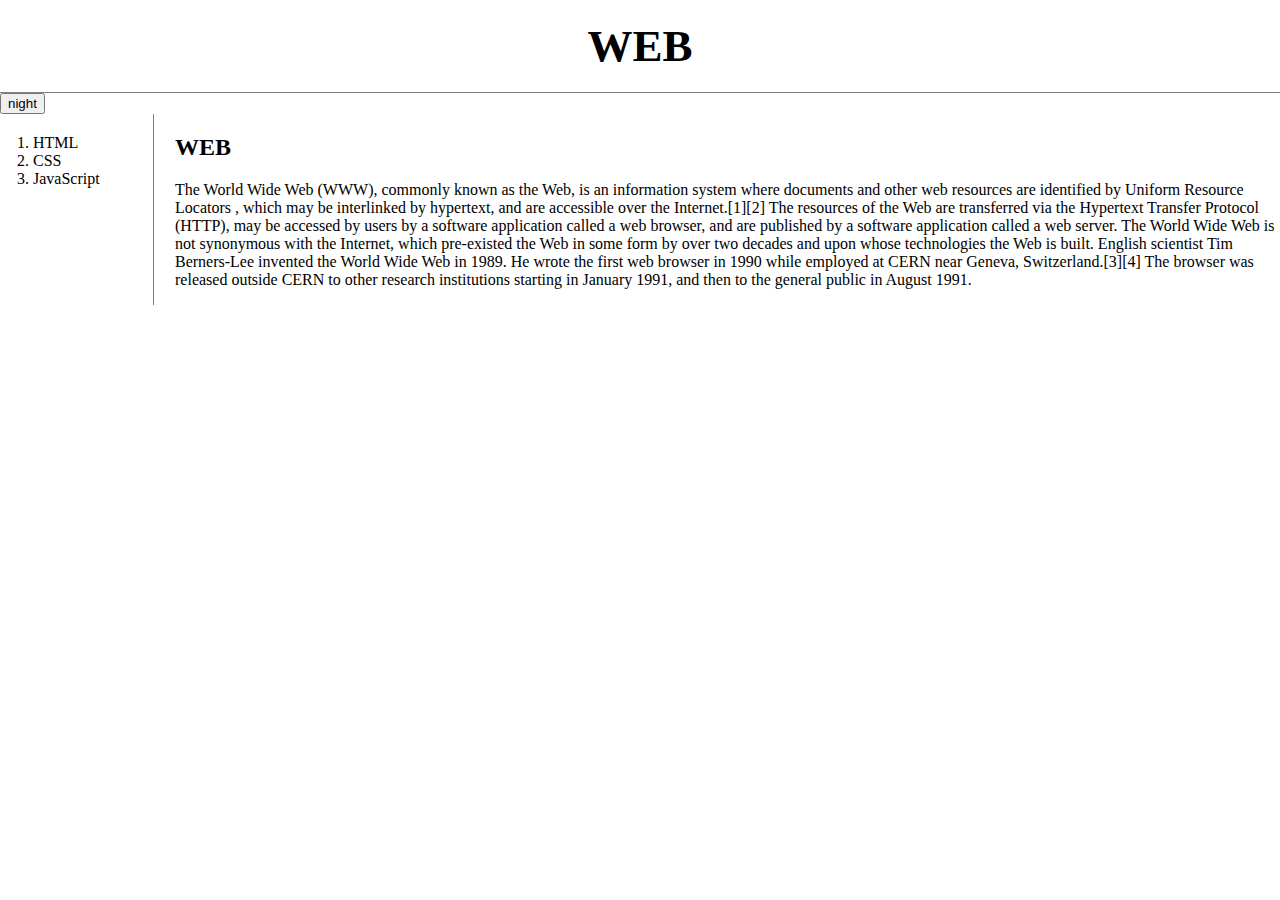
<file: index.html>
<!doctype html>
<html>
<head>
  <title>WEB1 - Welcome</title>
  <meta charset="utf-8">
  <script>
  var Links = {
    setColor:function (color){
      var alist = document.querySelectorAll('a');
      var i = 0;
      while(i < alist.length){
          alist[i].style.color = color;
          i = i + 1;
      }
    }
  }
  var Body = {
    setColor:function (color){
        document.querySelector('body').style.color = color;
    },
    setBackgroundColor:function (color) {
        document.querySelector('body').style.backgroundColor = color;
    }
  }
  function nightDayHandler(self){
      var target = document.querySelector('body');
      if(self.value === 'night') {
        Body.setBackgroundColor('black');
        Body.setColor('white');
        self.value = 'day';

        Links.setColor('powderblue');
      } else {
        Body.setBackgroundColor('white');
        Body.setColor('black');
        self.value = 'night';

        Links.setColor('blue');
      }
    }
  </script>
  <link rel="stylesheet" href="style.css">
</head>
<body>
  <h1><a href="index.html">WEB</a></h1>
  <input id="night_day" type="button" value="night" onclick="
  nightDayHandler(this);
  ">
  <div id="grid">
  <ol>
    <li><a href="1.html">HTML</a></li>
    <li><a href="2.html">CSS</a></li>
    <li><a href="3.html">JavaScript</a></li>
  </ol>
  <div id="article">
  <h2>WEB</h2>
  <p>The World Wide Web (WWW), commonly known as the Web, is an information system
    where documents and other web resources are identified by Uniform Resource Locators
    , which may be interlinked by hypertext, and are
    accessible over the Internet.[1][2] The resources of the Web are transferred via the
    Hypertext Transfer Protocol (HTTP), may be accessed by users by a software application
    called a web browser, and are published by a software application called a web server.
    The World Wide Web is not synonymous with the Internet, which pre-existed the Web in some
    form by over two decades and upon whose technologies the Web is built. English scientist
    Tim Berners-Lee invented the World Wide Web in 1989. He wrote the first web browser in 1990
    while employed at CERN near Geneva, Switzerland.[3][4] The browser was released outside
    CERN to other research institutions starting in January 1991, and then to
    the general public in August 1991.
</p>
</div>
</div>
</body>
</html>
</file>
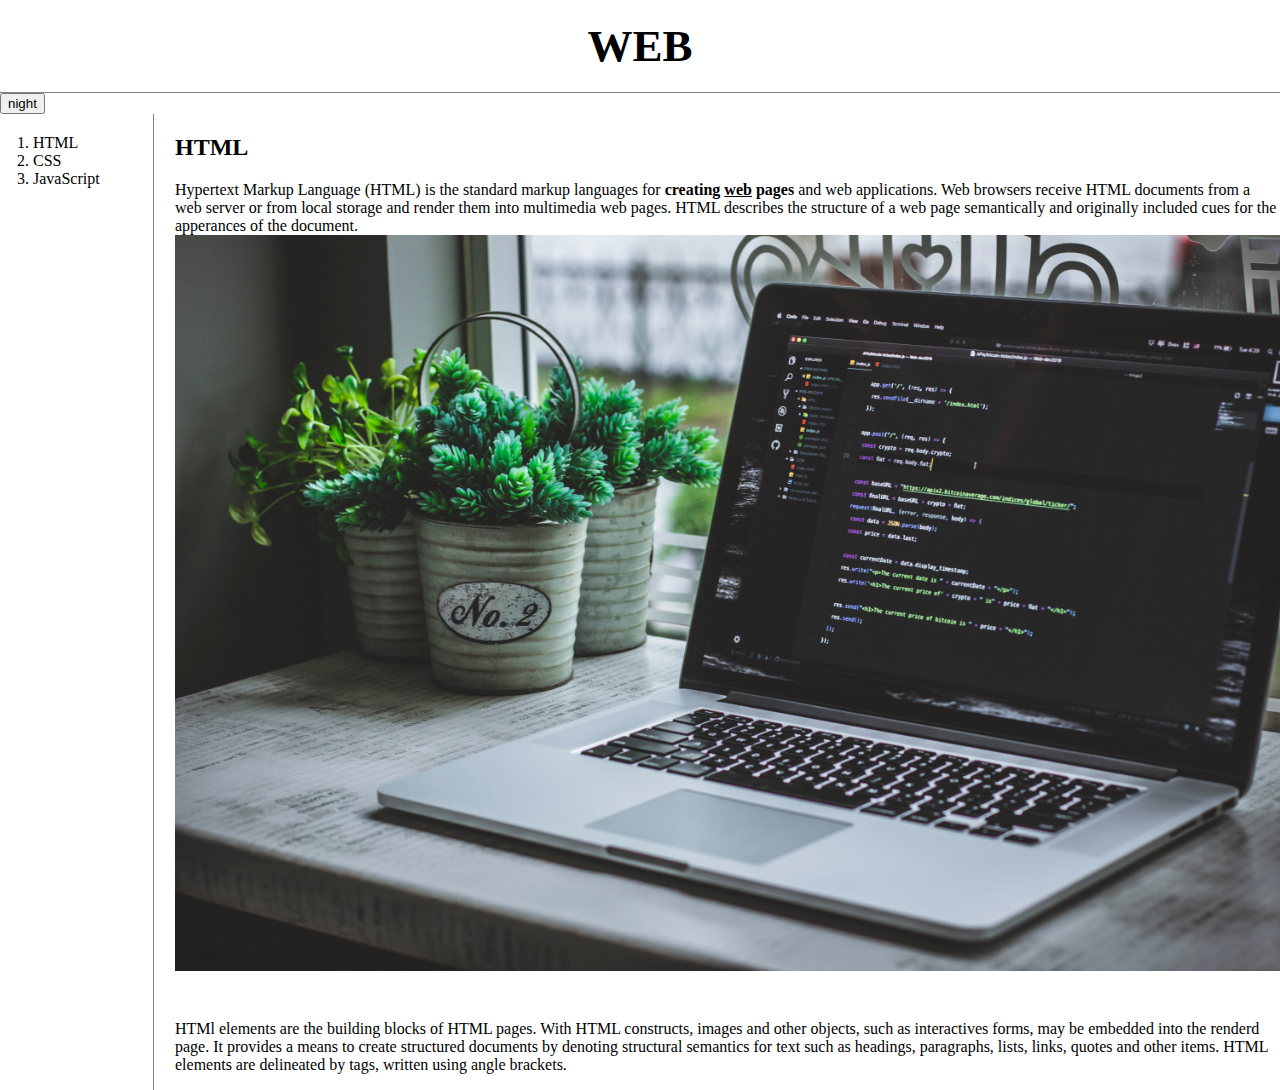
<file: 1.html>
<!doctype html>
<html>
<head>
  <title>WEB1 - HTML</title>
  <meta charset="utf-8">
  <script>
  var Links = {
    setColor:function (color){
      var alist = document.querySelectorAll('a');
      var i = 0;
      while(i < alist.length){
          alist[i].style.color = color;
          i = i + 1;
      }
    }
  }
  var Body = {
    setColor:function (color){
        document.querySelector('body').style.color = color;
    },
    setBackgroundColor:function (color) {
        document.querySelector('body').style.backgroundColor = color;
    }
  }
  function nightDayHandler(self){
      var target = document.querySelector('body');
      if(self.value === 'night') {
        Body.setBackgroundColor('black');
        Body.setColor('white');
        self.value = 'day';

        Links.setColor('powderblue');
      } else {
        Body.setBackgroundColor('white');
        Body.setColor('black');
        self.value = 'night';

        Links.setColor('blue');
      }
    }
  </script>
  <link rel="stylesheet" href="style.css">
</head>
<body>
  <h1><a href="index.html">WEB</a></h1>
  <input id="night_day" type="button" value="night" onclick="
  nightDayHandler(this);
  ">
  <div id="grid">
  <ol>
    <li><a href="1.html">HTML</a></li>
    <li><a href="2.html">CSS</a></li>
    <li><a href="3.html">JavaScript</a></li>
  </ol>
  <div id="article">
  <h2>HTML</h2>
  <p><a href="http://www.w3.org/TR/2011/WD-html5-20110405/" target="_blank" title="html5 specification">
    Hypertext Markup Language (HTML)</a> is the standard markup languages for <strong>
    creating <u>web</u> pages</strong> and web applications. Web browsers receive
    HTML documents from a web server or from local storage and render them into multimedia
    web pages. HTML describes the structure of a web page semantically and originally
    included cues for the apperances of the document.
  <img src="coding.jpg" width="100%">
  </p>
  <p style="margin-top:45px;">HTMl
      elements are the building blocks of HTML pages. With HTML constructs, images and other
      objects, such as interactives forms, may be embedded into the renderd page.
      It provides a means to create structured documents by denoting structural semantics
      for text such as headings, paragraphs, lists, links, quotes and other items.
       HTML elements are delineated by tags, written using angle brackets.
    </p>
  </div>
  </div>
</body>
</html>
</file>
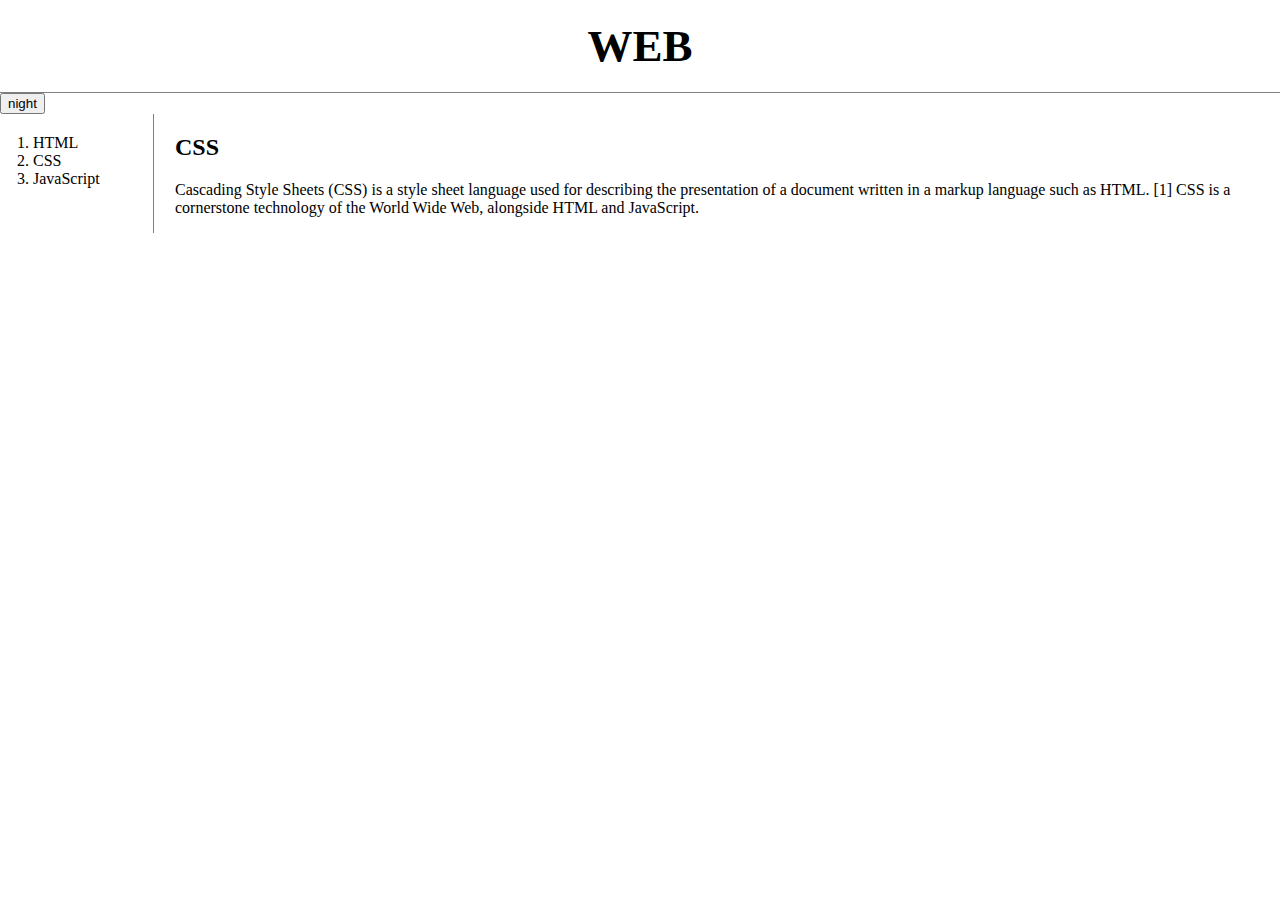
<file: 2.html>
<!doctype html>
<html>
<head>
  <title>WEB1 - CSS</title>
  <meta charset="utf-8">
  <script>
  var Links = {
    setColor:function (color){
      var alist = document.querySelectorAll('a');
      var i = 0;
      while(i < alist.length){
          alist[i].style.color = color;
          i = i + 1;
      }
    }
  }
  var Body = {
    setColor:function (color){
        document.querySelector('body').style.color = color;
    },
    setBackgroundColor:function (color) {
        document.querySelector('body').style.backgroundColor = color;
    }
  }
  function nightDayHandler(self){
      var target = document.querySelector('body');
      if(self.value === 'night') {
        Body.setBackgroundColor('black');
        Body.setColor('white');
        self.value = 'day';

        Links.setColor('powderblue');
      } else {
        Body.setBackgroundColor('white');
        Body.setColor('black');
        self.value = 'night';

        Links.setColor('blue');
      }
    }
  </script>
  <link rel="stylesheet" href="style.css">
</head>
<body>
  <h1><a href="index.html">WEB</a></h1>
  <input id="night_day" type="button" value="night" onclick="
  nightDayHandler(this);
  ">
  <div id="grid">
  <ol>
    <li><a href="1.html">HTML</a></li>
    <li><a href="2.html">CSS</a></li>
    <li><a href="3.html">JavaScript</a></li>
  </ol>
  <div id="article">
      <h2>CSS</h2>
      <p>
        Cascading Style Sheets (CSS) is a style sheet language used for describing the
        presentation of a document written in a markup language such as HTML.
        [1] CSS is a cornerstone technology of the World Wide Web, alongside HTML and JavaScript.
</p>
</body>
</html>
</file>
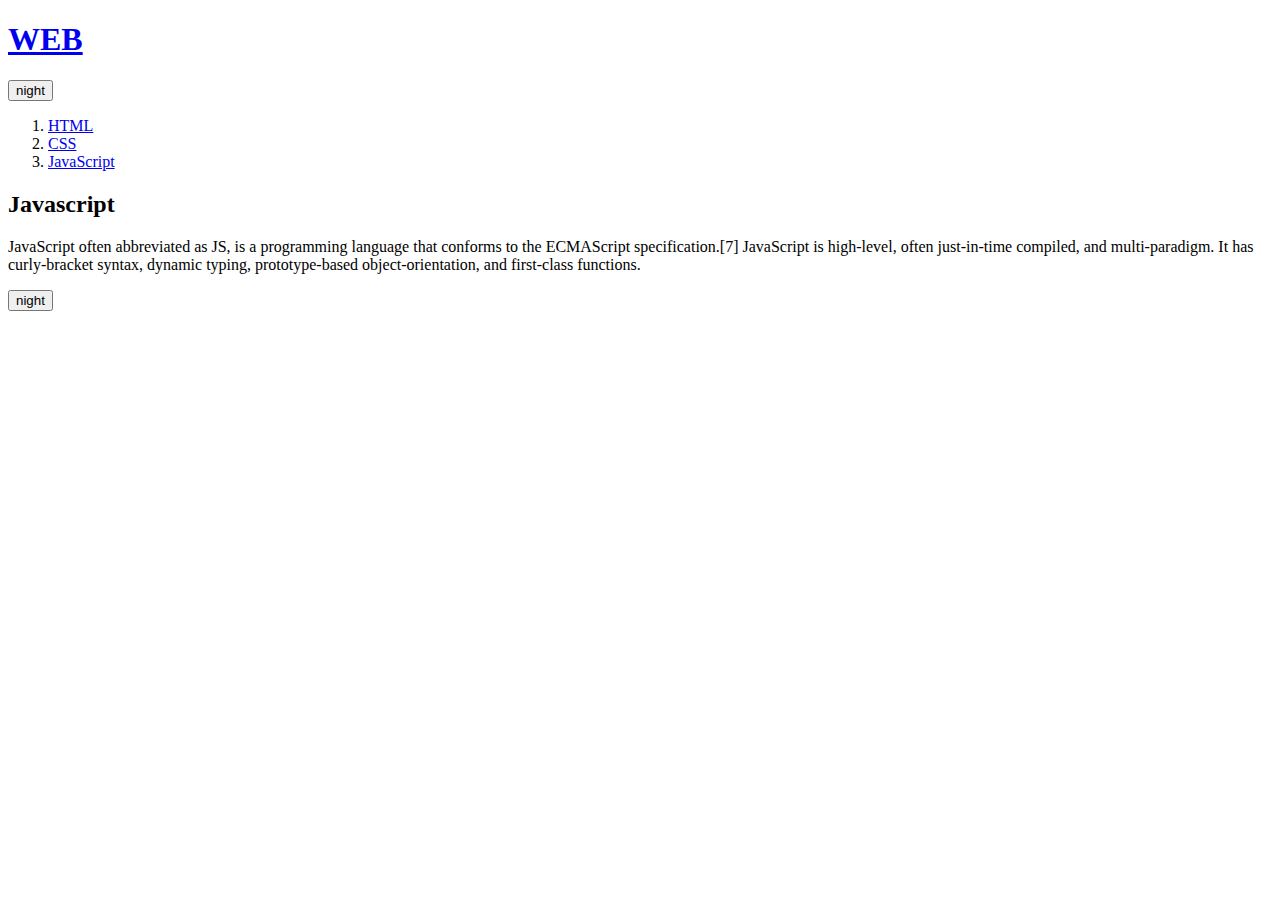
<file: 3.html>
<!doctype html>
<html>
<head>
  <title>WEB1 - JavaScript</title>
  <meta charset="utf-8">
  <script>
  var Links = {
    setColor:function (color){
      var alist = document.querySelectorAll('a');
      var i = 0;
      while(i < alist.length){
          alist[i].style.color = color;
          i = i + 1;
      }
    }
  }
  var Body = {
    setColor:function (color){
        document.querySelector('body').style.color = color;
    },
    setBackgroundColor:function (color) {
        document.querySelector('body').style.backgroundColor = color;
    }
  }
  function nightDayHandler(self){
      var target = document.querySelector('body');
      if(self.value === 'night') {
        Body.setBackgroundColor('black');
        Body.setColor('white');
        self.value = 'day';

        Links.setColor('powderblue');
      } else {
        Body.setBackgroundColor('white');
        Body.setColor('black');
        self.value = 'night';

        Links.setColor('blue');
      }
    }
  </script>
</head>
<body>
  <h1><a href="index.html">WEB</a></h1>
  <input id="night_day" type="button" value="night" onclick="
  nightDayHandler(this);
  ">
  <ol>
    <li><a href="1.html">HTML</a></li>
    <li><a href="2.html">CSS</a></li>
    <li><a href="3.html">JavaScript</a></li>
  </ol>
  <h2>Javascript</h2>
  <p>
    JavaScript often abbreviated as JS, is a programming
    language that conforms to the ECMAScript specification.[7] JavaScript is high-level,
    often just-in-time compiled, and multi-paradigm. It has curly-bracket syntax, dynamic typing,
    prototype-based object-orientation, and first-class functions.
</p>
<input type="button" value="night" onclick="
  if(this.value === 'night') {
    document.querySelector('body').style.backgroundColor = 'black';
    document.querySelector('body').style.color = 'white';
    this.value = 'day';
  }  else {
    document.querySelector('body').style.backgroundColor = 'white';
    document.querySelector('body').style.color = 'black';
    this.value = 'night';
  }
">
</body>
</html>
</file>
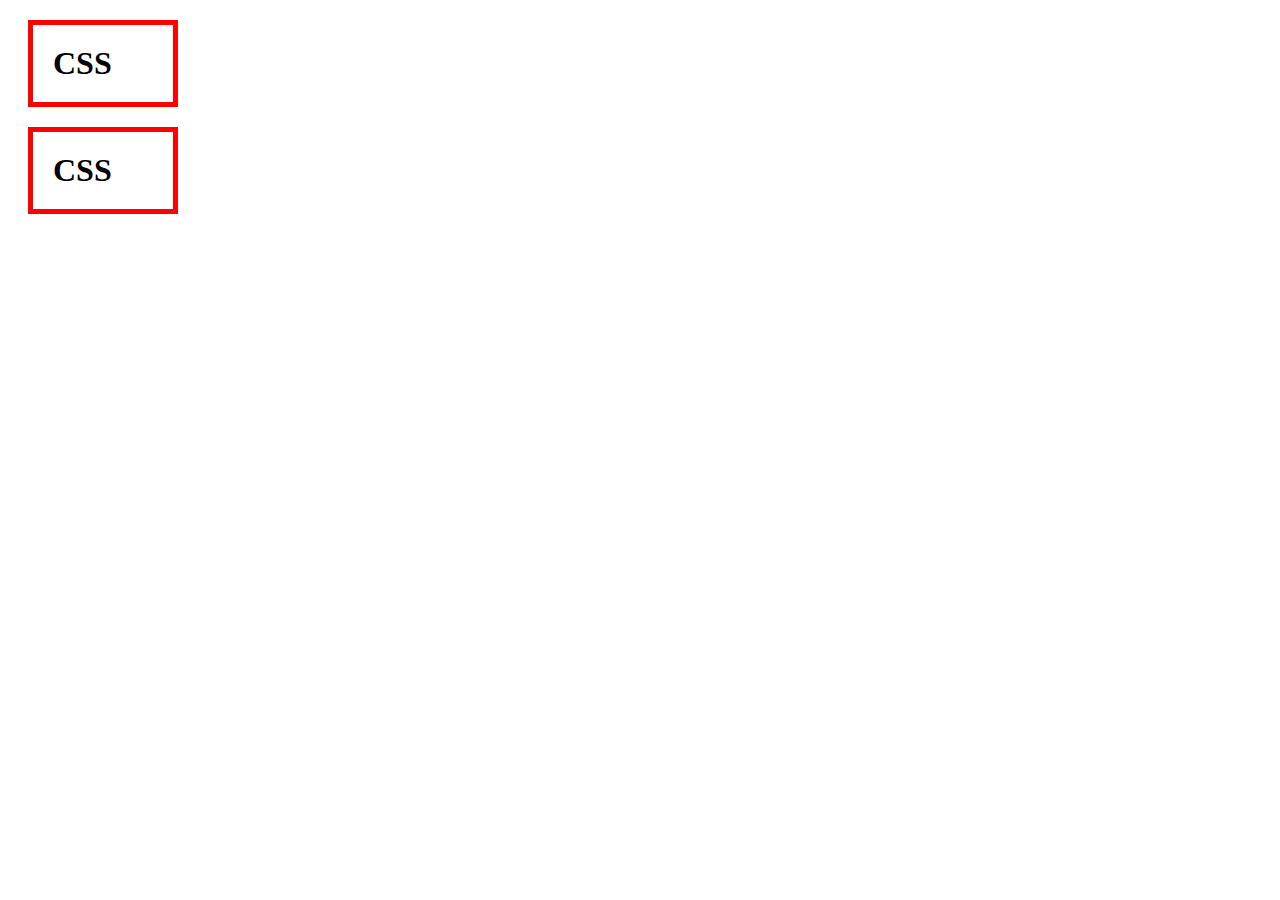
<file: box.html>
<!DOCTYPE html>
<html>
 <head>
  <meta charset="utf-8">
  <title></title>
  <style>
    h1{
      border:5px solid red;
      padding:20px;
      margin:20px;
      display:block;
      width:100px;
    }
  </style>
 </head>
<body>
  <h1>CSS</h1>
  <h1>CSS</h1>
</body>
</html>
</file>
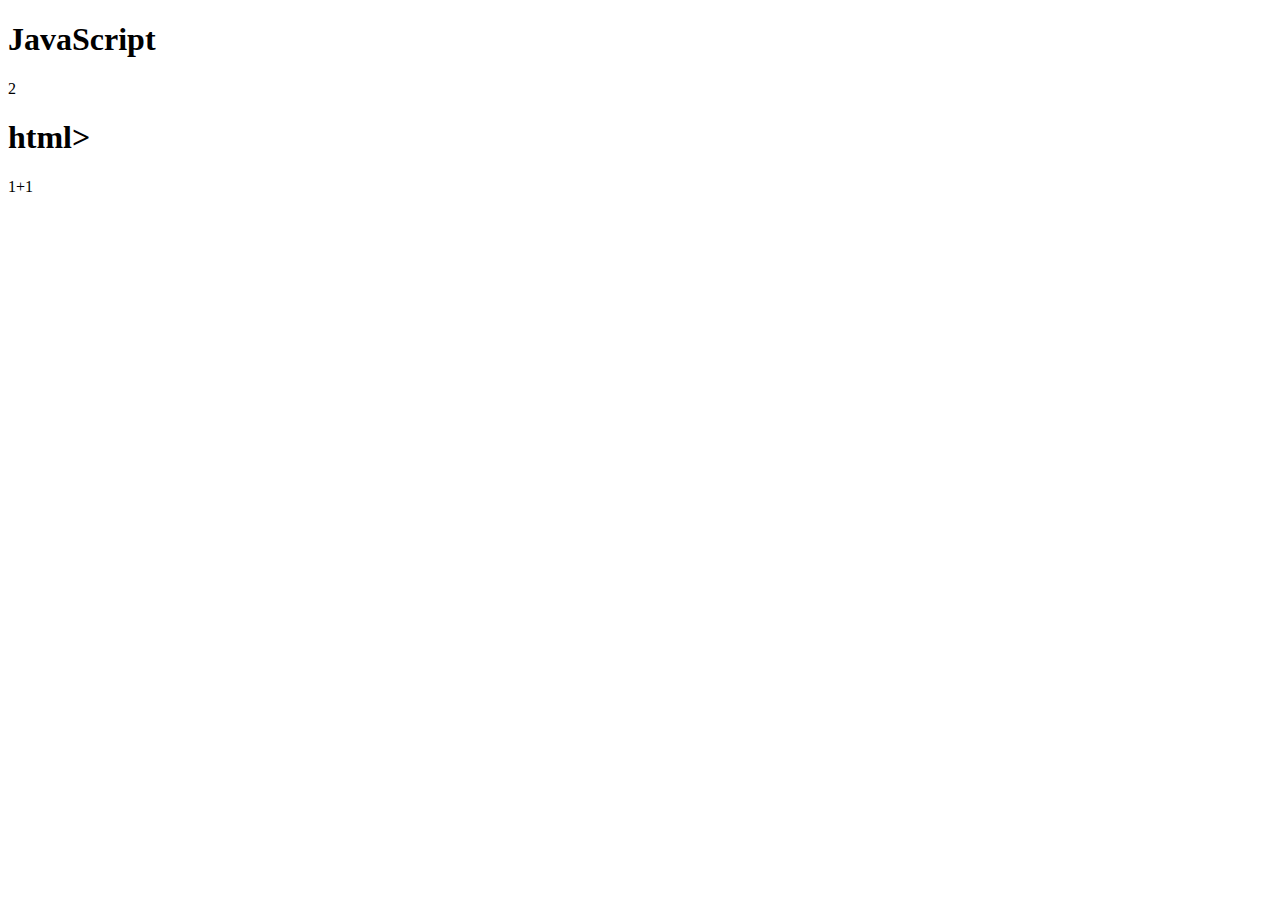
<file: ex1.html>
<!DOCTYPE html>
<html>
  <head>
    <meta charset="utf-8">
    <title></title>
  </head>
  <body>
    <h1>JavaScript</h1>
    <script>
      document.write(1+1);
    </script>
    <h1>html></h1>
    1+1
  </body>
</html>
</file>
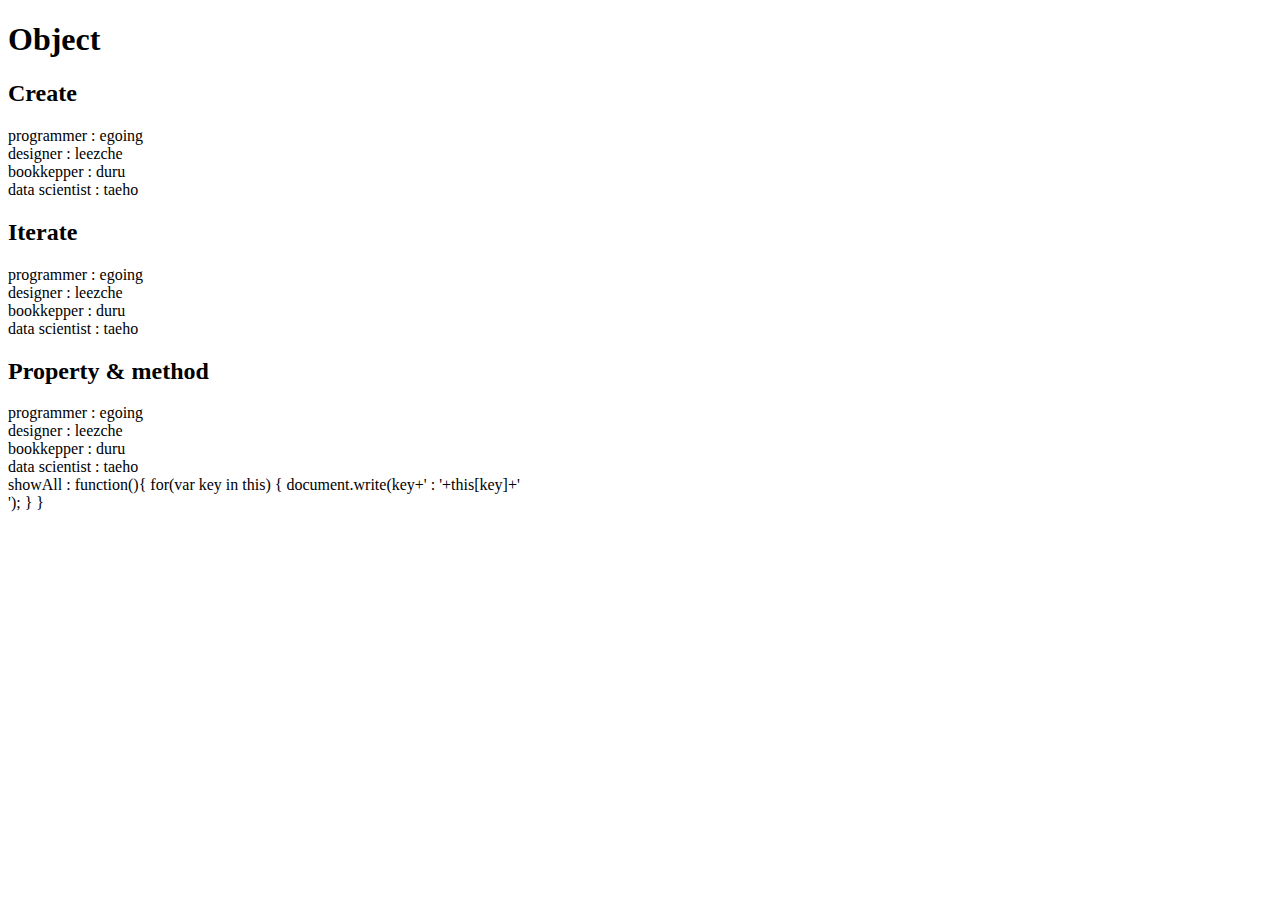
<file: ex10.html>
<!DOCTYPE html>
<html>
  <head>
    <meta charset="utf-8">
    <title></title>
    <!--객체 : 이름이 있는 정리정돈 상자-->
    <!--객체와 반복문-->
  </head>
  <body>
    <h1>Object</h1>
    <h2>Create</h2>
    <script>
      var coworkers = {
        "programmer":"egoing",
        "designer" : "leezche"
      };
      document.write("programmer : "+coworkers.programmer+"<br>");
      document.write("designer : "+coworkers.designer+"<br>");
      coworkers.bookkepper = "duru";
      document.write("bookkepper : "+coworkers.bookkepper+"<br>");
      coworkers["data scientist"] = "taeho";
      document.write("data scientist : "+coworkers["data scientist"]+"<br>");
    </script>
    <h2>Iterate</h2>
    <script>
      for(var key in coworkers) {
        document.write(key+' : '+coworkers[key]+'<br>');
      }
    </script>
    <!--객체프로퍼티와 메소드-->
    <h2>Property & method</h2>
    <script>
      //coworkers.showAll = function(){}
      //var showAll = function(){}
      //function showAll() {}
      //3가지 다 같은 함수
      coworkers.showAll = function(){
        for(var key in this) {
          document.write(key+' : '+this[key]+'<br>');
        }
      }
      coworkers.showAll();
    </script>
  </body>
</html>
</file>
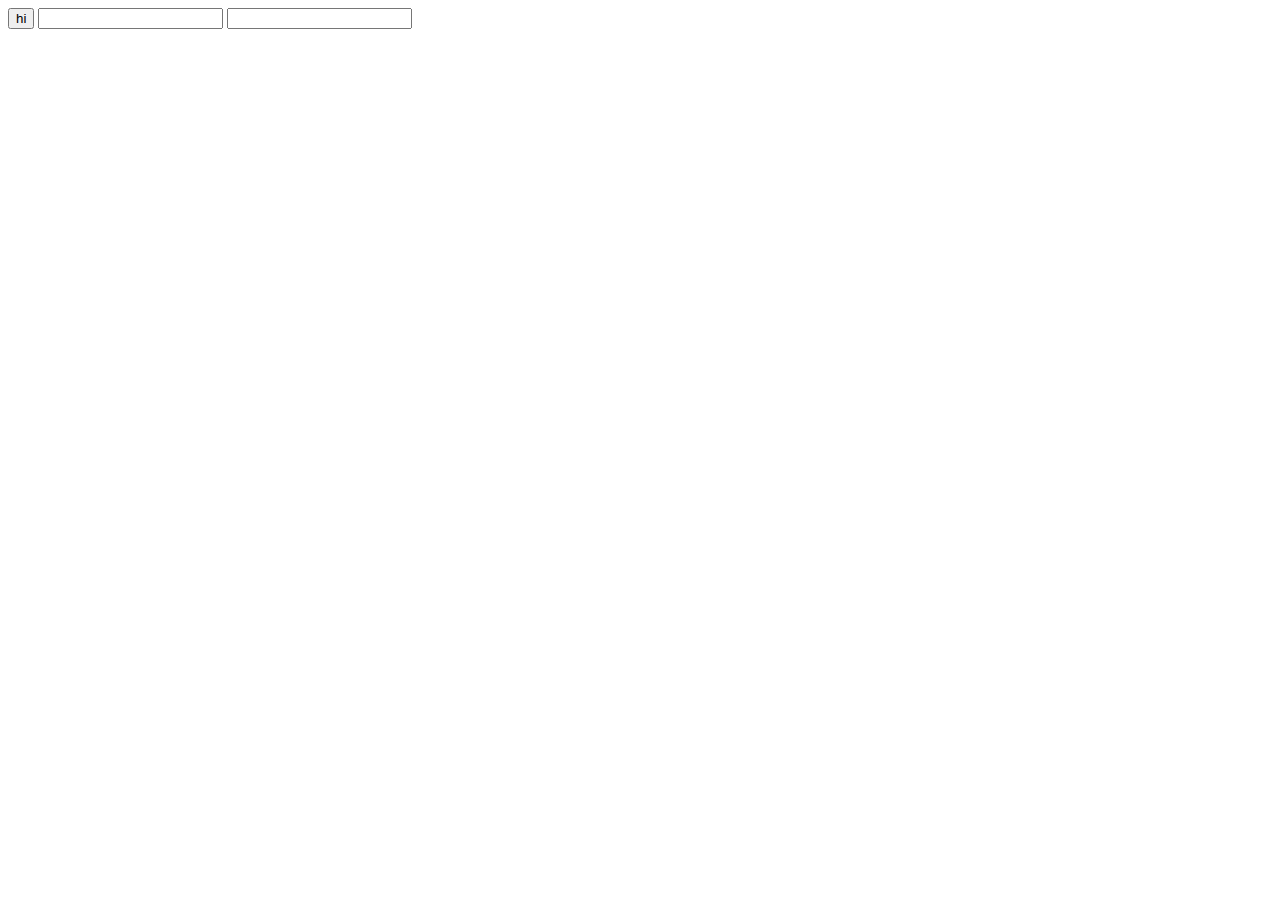
<file: ex2.html>
<!DOCTYPE html>
<html>
  <head>
    <meta charset="utf-8">
    <title></title>
  </head>
  <body>
    <input type="button" value="hi" onclick="alert('hi')">
    <input type="text" onchange="alert('change')">
    <input type="text" onkeydown="alert('keydown!')">
  </body>
</html>
</file>
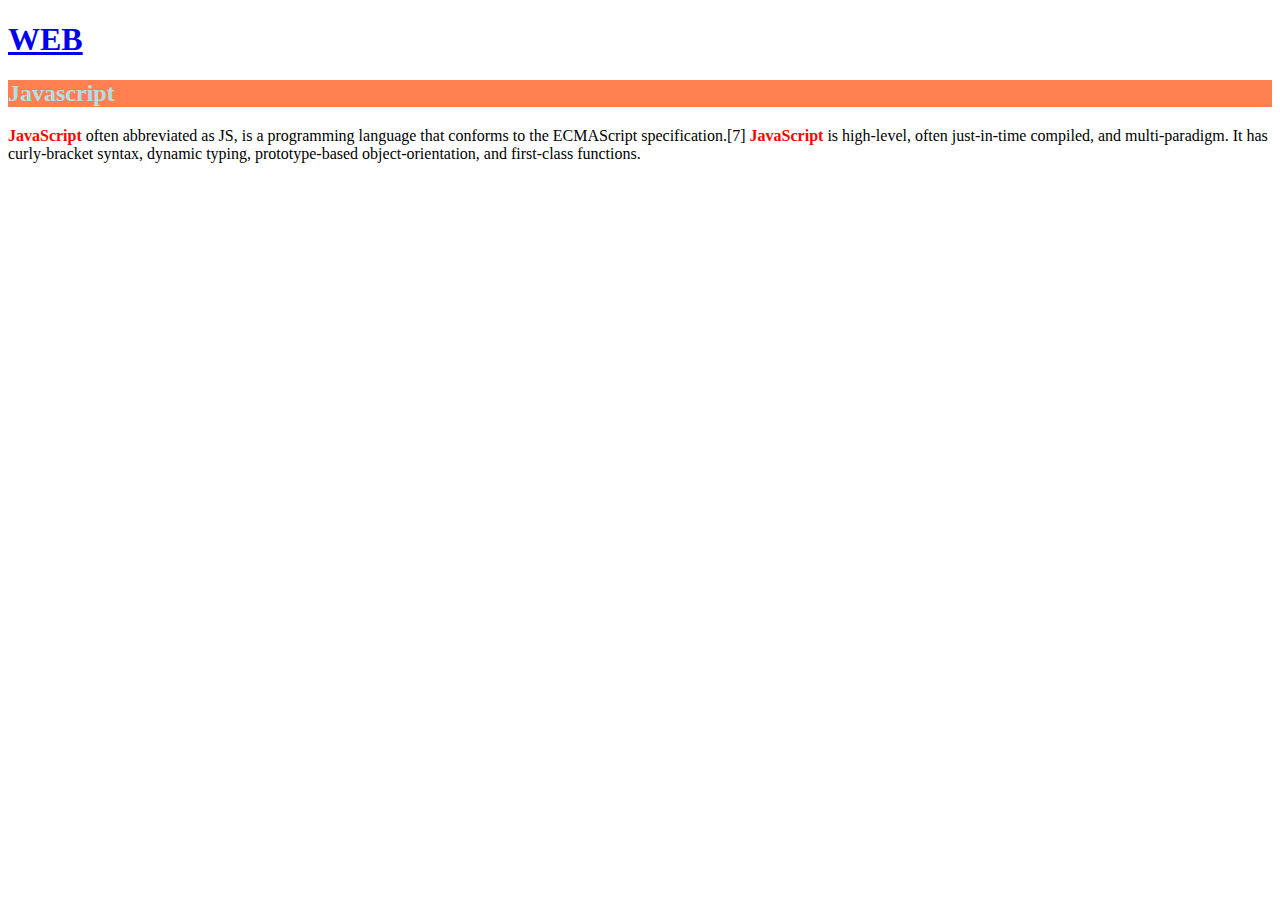
<file: ex3.html>
<!doctype html>
<html>
<head>
  <style>
    .js{
    font-weight: bold;
    color:red;
    }
  </style>
</head>
  <title>WEB1 - JavaScript</title>
  <meta charset="utf-8">
<body>
  <h1><a href="index.html">WEB</a></h1>
  <h2 style="background-color: coral; color:powderblue">Javascript</h2>
  <p>
    <span class="js">JavaScript</span> often abbreviated as JS, is a programming
    language that conforms to the ECMAScript specification.[7] <span class="js">JavaScript</span> is high-level,
    often just-in-time compiled, and multi-paradigm. It has curly-bracket syntax, dynamic typing,
    prototype-based object-orientation, and first-class functions.
</p>
</body>
</html>
</file>
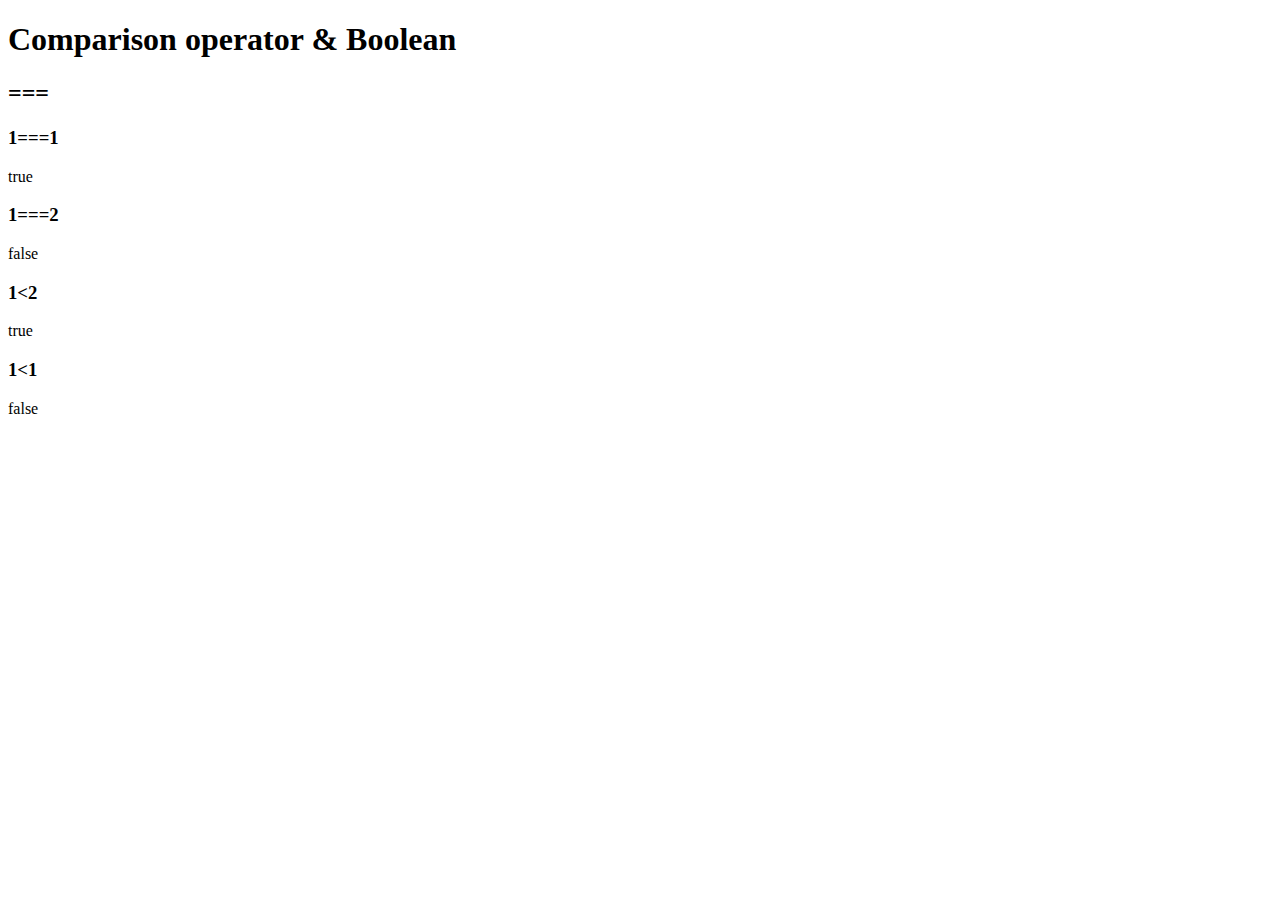
<file: ex4.html>
<!DOCTYPE html>
<html>
  <head>
    <meta charset="utf-8">
    <title></title>
  </head>
  <!-- 비교 연산자와 Boolean(True 와 False로 이루어진 것) -->
  <body>
    <h1>Comparison operator & Boolean</h1>
    <h2>===</h2>
    <h3>1===1</h3>
    <script>
      document.write(1===1);
    </script>

    <h3>1===2</h3>
    <script>
      document.write(1===2);
    </script>

    <h3>1&lt;2</h3>
    <script>
      document.write(1<2);
    </script>

    <h3>1&lt;1</h3>
    <script>
      document.write(1<1);
    </script>
  </body>
</html>
</file>
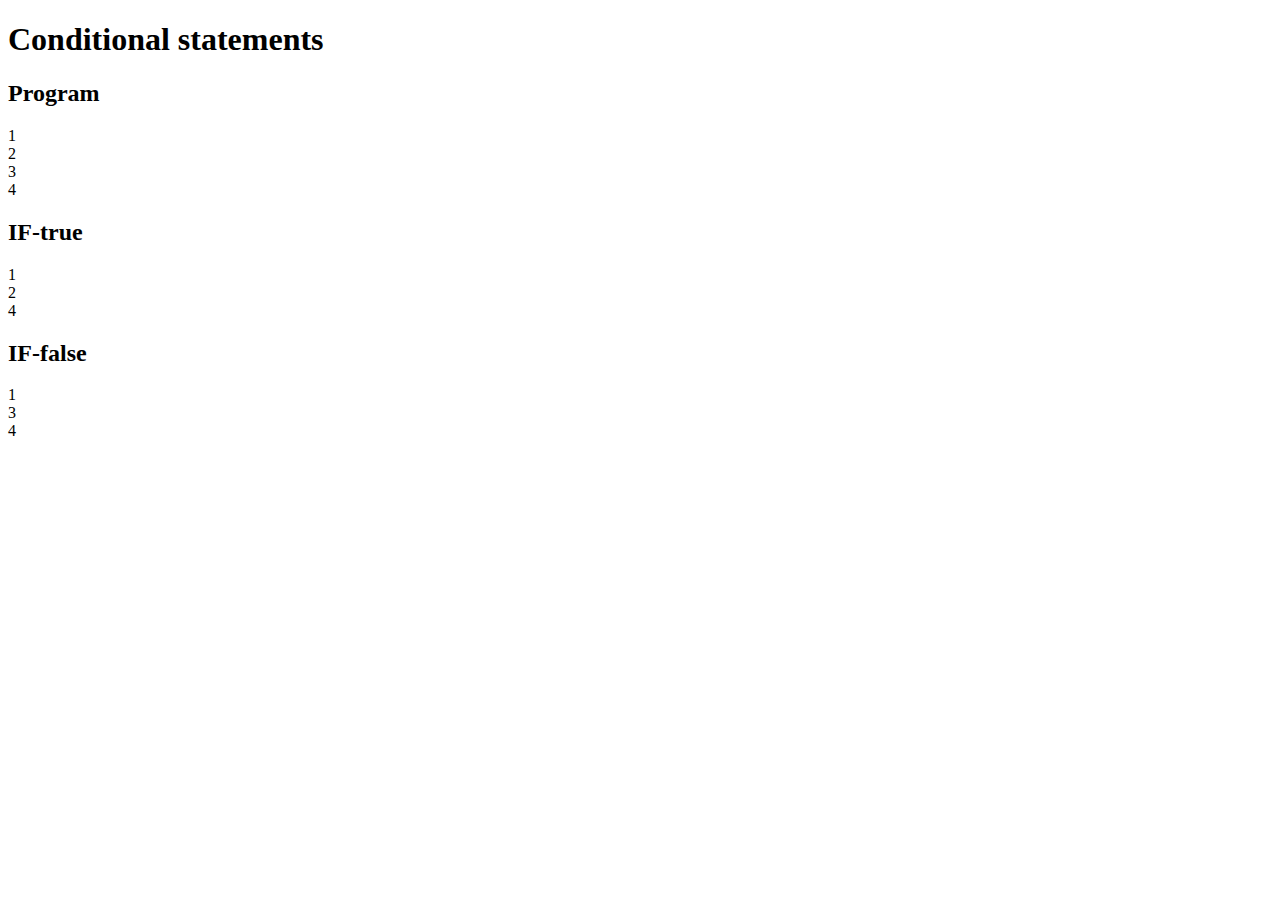
<file: ex5.html>
<!DOCTYPE html>
<html>
  <head>
    <meta charset="utf-8">
    <title></title>
  </head>
  <!-- 조건문 -->
  <body>
    <h1>Conditional statements</h1>
    <h2>Program</h2>
    <script>
      document.write("1<br>");
      document.write("2<br>");
      document.write("3<br>");
      document.write("4<br>");
    </script>
    <h2>IF-true</h2>
    <script>
      document.write("1<br>");
      if(true){
        document.write("2<br>");
      } else {
          document.write("3<br>");
      }
      document.write("4<br>");
    </script>

    <h2>IF-false</h2>
    <script>
      document.write("1<br>");
      if(false){
        document.write("2<br>");
      } else {
          document.write("3<br>");
      }
      document.write("4<br>");
    </script>
  </body>
</html>
</file>
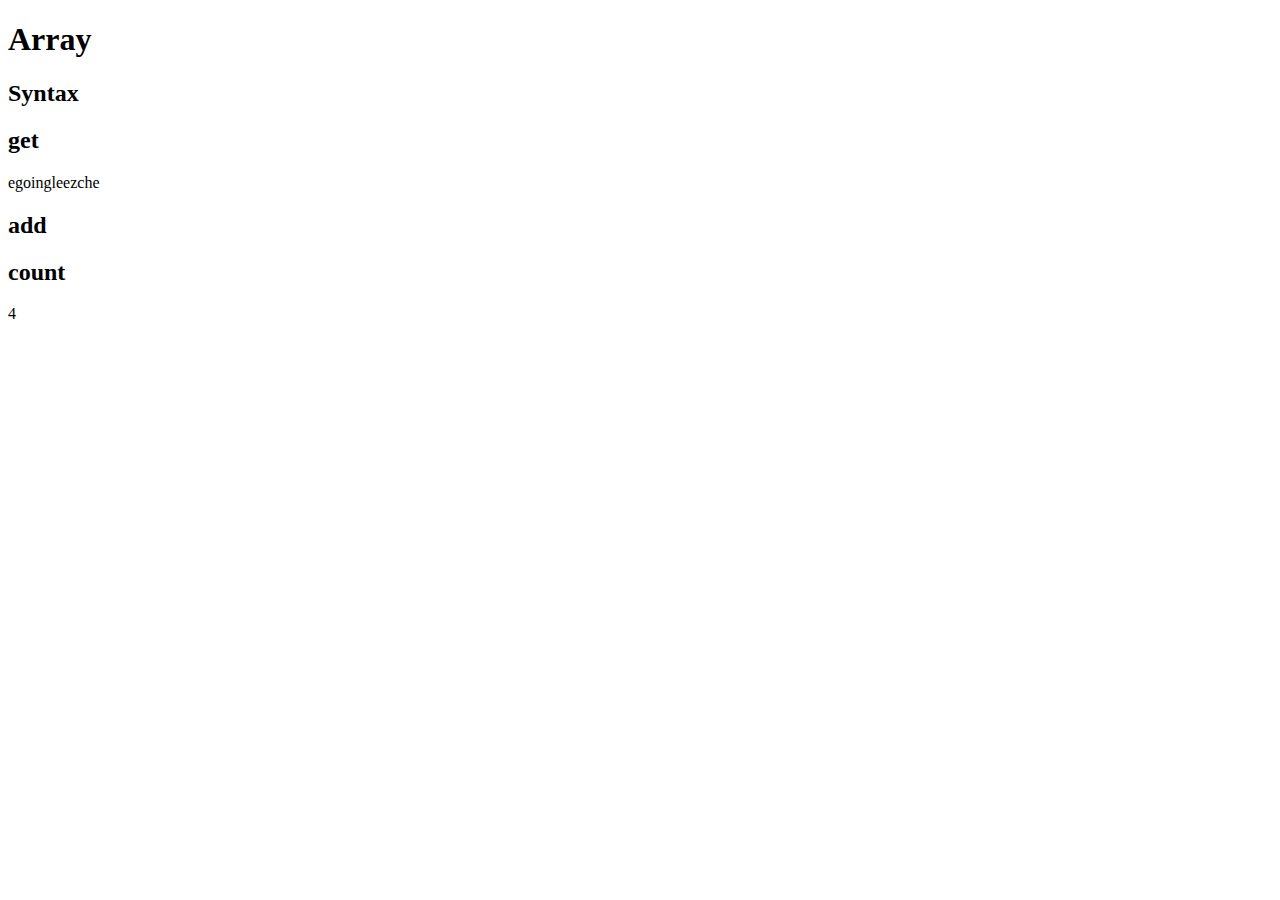
<file: ex6.html>
<!DOCTYPE html>
<html>
  <head>
    <meta charset="utf-8">
    <title></title>
  </head>
  <!-- 배열(Array) 문법(syntax) -->
  <body>
    <h1>Array</h1>
    <h2>Syntax</h2>
    <script>
      var coworkers = ["egoing", "leezche"];
    </script>

    <h2>get</h2>
    <script>
      document.write(coworkers[0]);
      document.write(coworkers[1]);
    </script>

    <h2>add</h2>
    <script>
      coworkers.push('Minseo');
      coworkers.push('Dongmin');
    </script>

    <h2>count</h2>
    <script>
      document.write(coworkers.length);
    </script>
  </body>
</html>
</file>
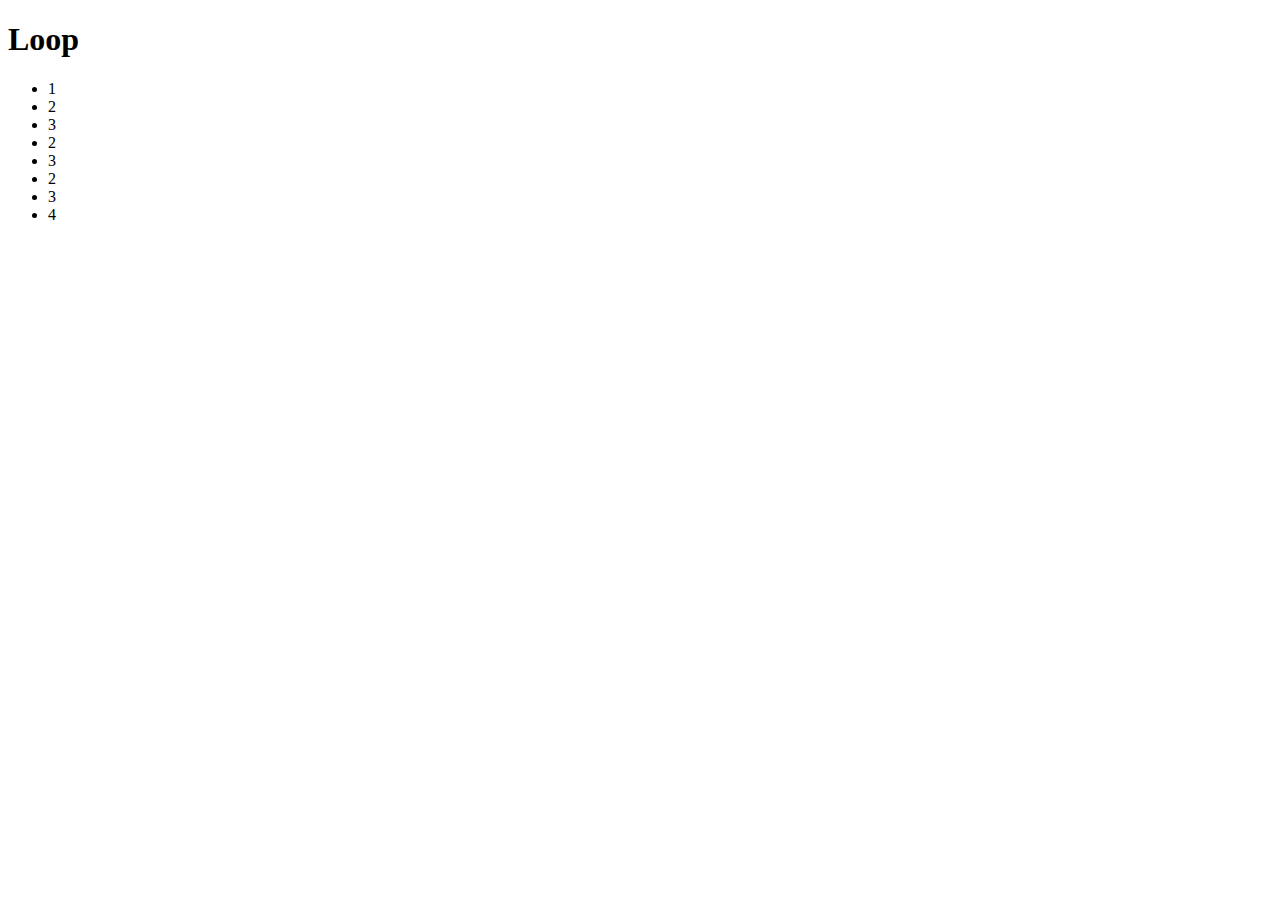
<file: ex7.html>
<!DOCTYPE html>
<html>
  <head>
    <meta charset="utf-8">
    <title></title>
    <!-- 반복문(Loop) -->
  </head>
  <body>
    <h1>Loop</h1>
    <ul>
      <script>
        document.write('<li>1</li>');
        var i = 0;
        while(i < 3){
        document.write('<li>2</li>');
        document.write('<li>3</li>');
        i = i + 1;
      }
        document.write('<li>4</li>');
      </script>
    </ul>
  </body>
</html>
</file>
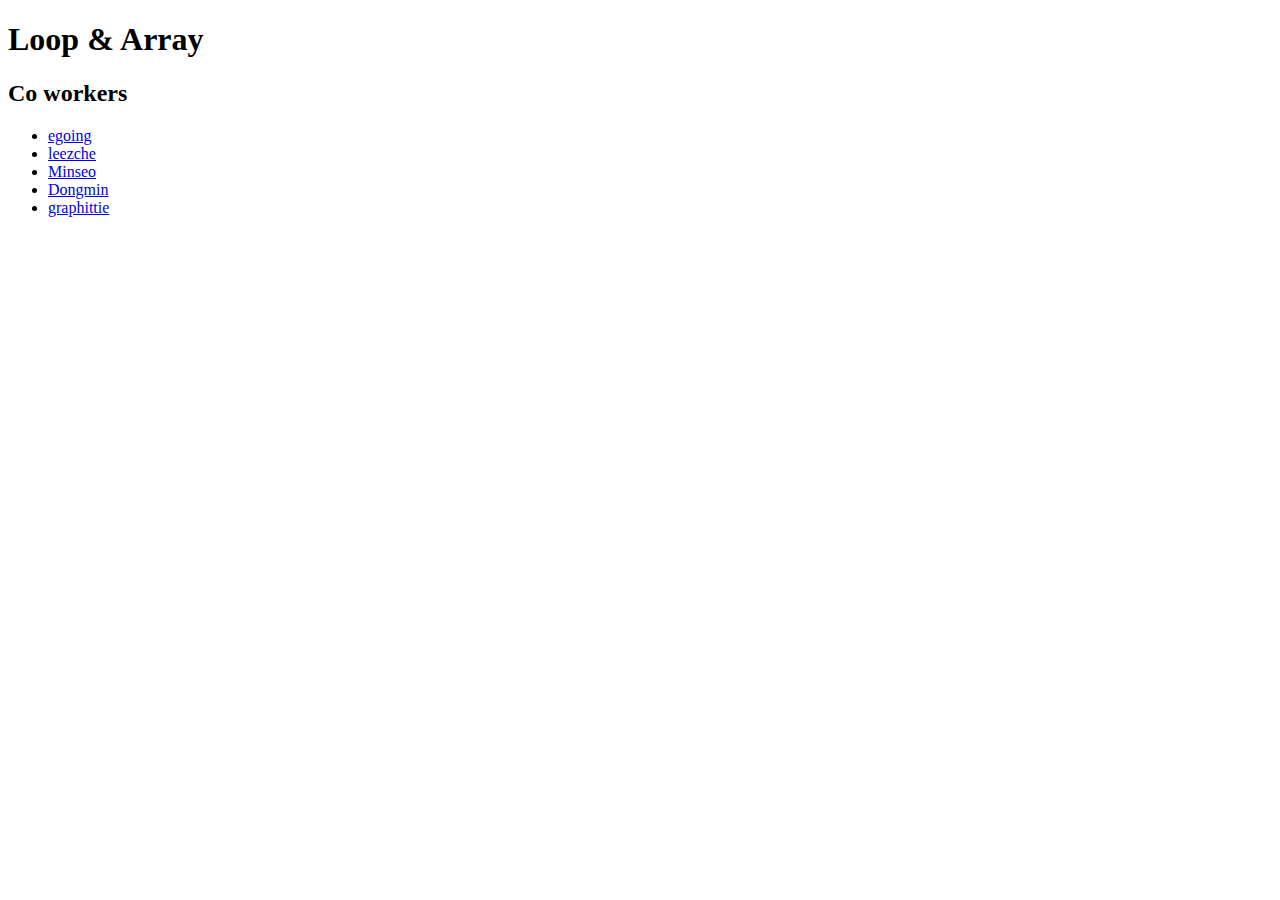
<file: ex8.html>
<!DOCTYPE html>
<html>
  <head>
    <meta charset="utf-8">
    <title></title>
    <!--배열과 반복문(Array & Loop)-->
  </head>
  <body>
    <h1>Loop & Array</h1>
    <script>
      var coworkers = ['egoing', 'leezche', 'Minseo', 'Dongmin', 'graphittie'];
    </script>
    <h2>Co workers</h2>
    <ul>
      <script>
        var i = 0;
        while(i < coworkers.length){
          document.write('<li><a href="http://a.com/'+coworkers[i]+'">'+coworkers[i]+'</li>');
          i = i + 1;
        }
      </script>
    </ul>
  </body>
</html>
</file>
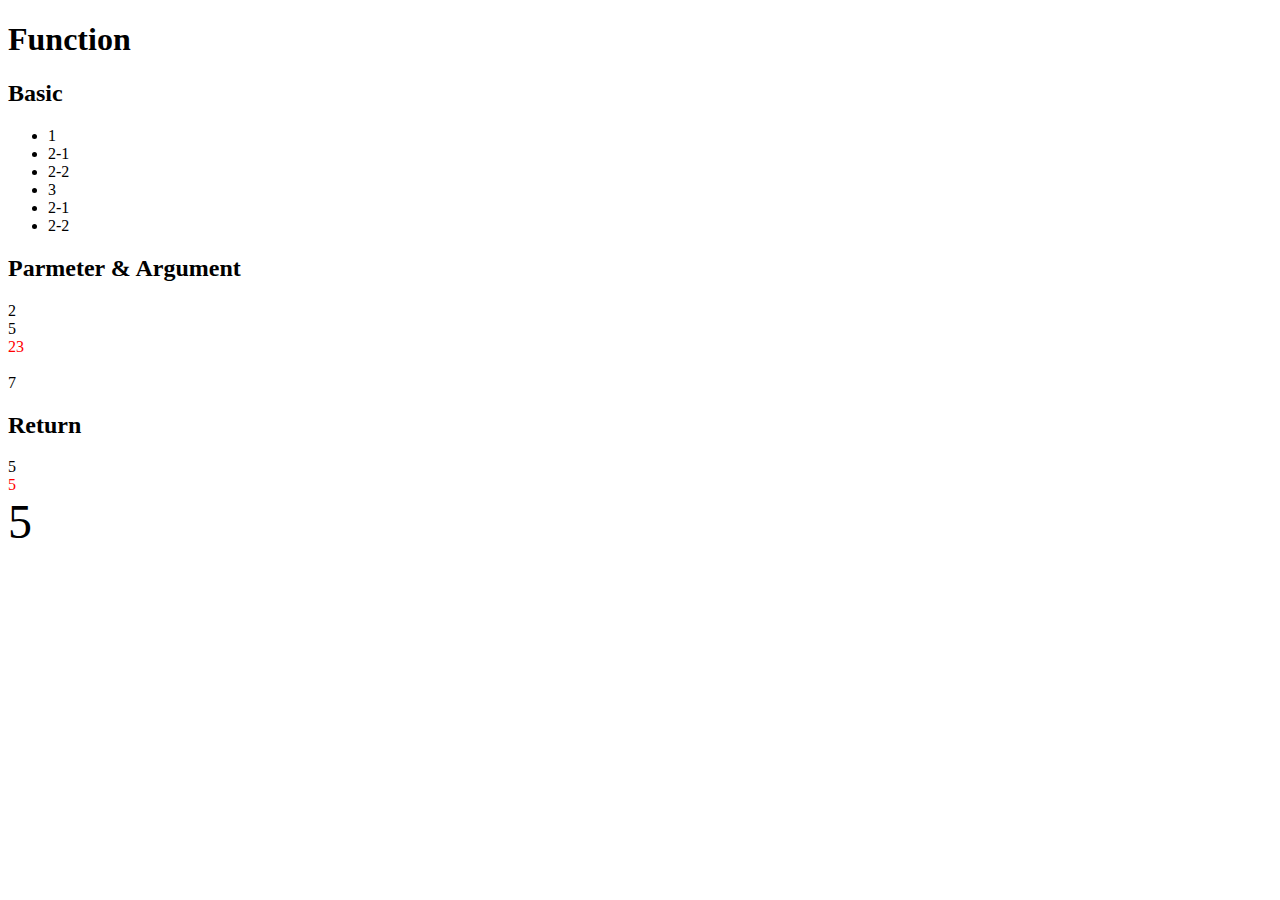
<file: ex9.html>
<!DOCTYPE html>
<html>
  <head>
    <meta charset="utf-8">
    <title></title>
  </head>
  <!--함수 : 매개변수와 인자-->
  <body>
    <h1>Function</h1>
    <h2>Basic</h2>
    <ul>
      <script>
        function two(){
          document.write('<li>2-1</li>');
          document.write('<li>2-2</li>');
        }
        document.write('<li>1</li>');
        two();
        document.write('<li>3</li>');
        two();
      </script>
    </ul>
    <h2>Parmeter & Argument</h2>
    <script>
      function onePlusOne(){
        document.write(1+1+'<br>');
      }
      onePlusOne();
      function sum(left, right){
        document.write(left+right+'<br>');
      }
      function sumColorRed(left, right){
        document.write('<div style="color:red">'+left+right+'</div><br>');
      }
      sum(2,3); //5
      sumColorRed(2,3); //5
      sum(3,4); //7
    </script>
    <h2>Return</h2>
    <script>
      function sum2(left, right){
        return left+right;
      }
      document.write(sum2(2,3)+'<br>');
      document.write('<div style="color:red">'+sum2(2,3)+'</div>');
      document.write('<div style="font-size:3rem;">'+sum2(2,3)+'</div>');
    </script>
  </body>
</html>
</file>
<file: style.css>
body{
  margin:0;
}
a {
  color:black;
  text-decoration: none;
}
h1 {
  font-size:45px;
  text-align: center;
  border-bottom:1px solid gray;
  margin:0;
  padding:20px;
}
ol {
  border-right: 1px solid gray;
  width:100px;
  margin:0;
  padding:20px;
}
#grid{
  display: grid;
  grid-template-columns: 150px 1fr;
}
#grid ol{
  padding-left: 33px;
}
#grid #article{
  padding-left: 25px;
}
@media(max-width:800px){
  #grid{
    display: block;
  }
  ol{
    border-right:none;
  }
  h1 {
    border-bottom:none;
  }
}
</file>
